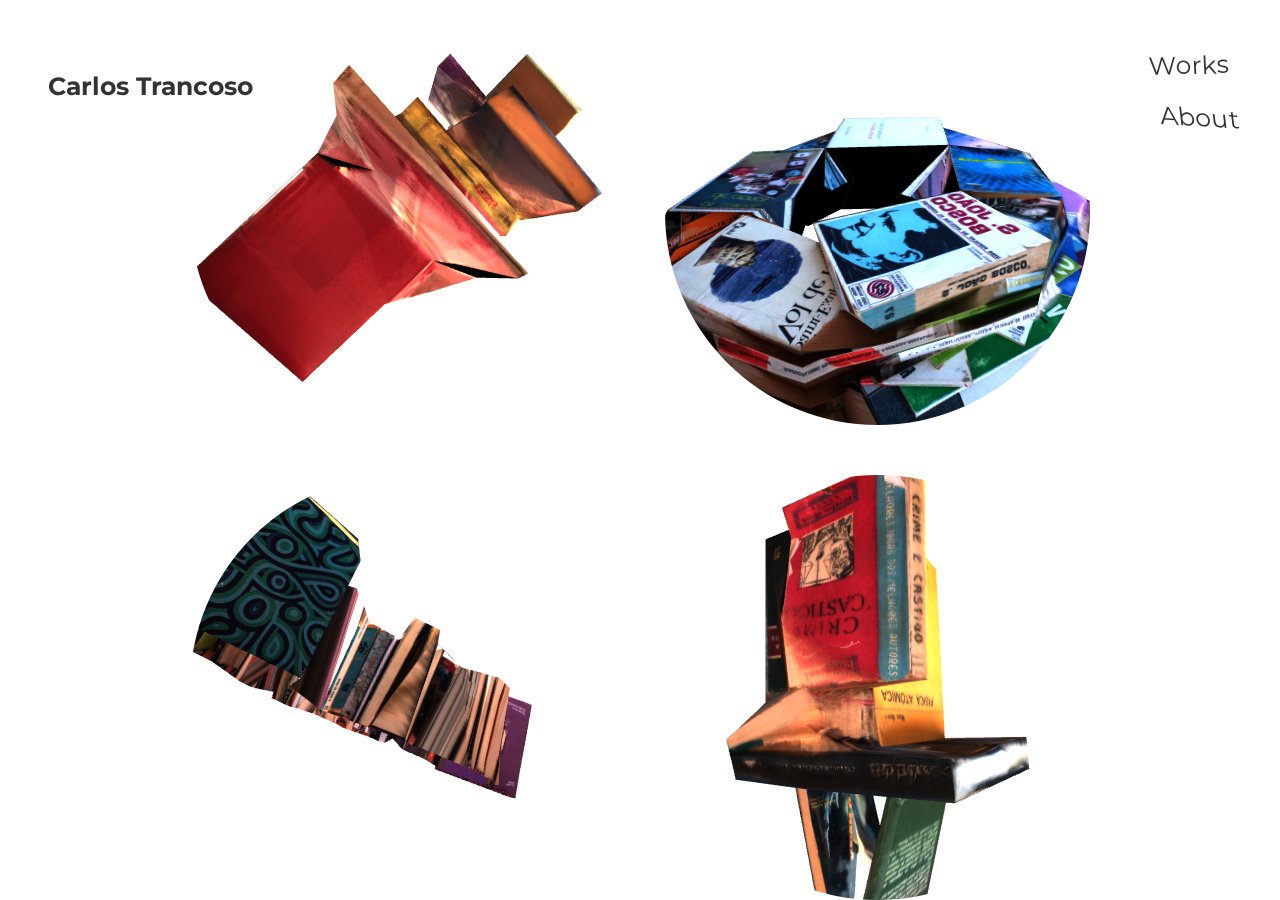
<file: index.html>
<!DOCTYPE html>
<html>
<head>
  <meta charset="UTF-8">
  <title>Carlos Trancoso</title>
  <!-- Add the Swiper CSS link here -->
  <link rel="stylesheet" href="https://cdn.jsdelivr.net/npm/swiper@10/swiper-bundle.min.css" />
  <link rel="stylesheet" href="css/styles.css">
</head>
<body>
  <div class="background-iframes">
    <div class="iframe-container">
      <iframe src="home_script\home_1.html" frameborder="0"></iframe>
    </div>
    <div class="iframe-container">
      <iframe src="home_script\home_2.html" frameborder="0"></iframe>
    </div>
    <div class="iframe-container">
      <iframe src="home_script\home_3.html" frameborder="0"></iframe>
    </div>
    <div class="iframe-container">
      <iframe src="home_script\home_4.html" frameborder="0"></iframe>
    </div>
  </div>

  <h1 class="name logo">Carlos Trancoso</h1>

  <div class="text-links">
    <a href="#" class="works-link">Works</a>
    <a href="#" class="about-link">About</a>
    <div class="works-container">
      <a href="#" class="projects" id="project1">How to build a telescope</a>
      <a href="#" class="projects" id="project2">Rise of Trivial</a>
      <a href="#" class="projects" id="project3">Glad I spent it with you</a>
      <a href="#" class="projects" id="project4">Narrow Slice</a>
      <a href="#" class="projects collaborations" id="project5">Collaborations</a>
    </div>
    
  </div>

  <div class="about-content" style="display: none;">
<!--     <div class="image-container">
      <img src="./content/jpg/Bio.jpg" alt="Bio Photo">
    </div> -->
    <div class="text-container">
      <strong>Carlos Trancoso</strong> is a Portuguese visual artist that works and lives in Porto.
        He uses the photographic gaze in a critical perspective on the way the human being relates to technology. His work aims to challenge established patterns of interaction and creation of images in contemporary society. Although he mainly uses fictional approaches, his work intermingles with a documental photography language, creating cameraless images, mixed media and computer generated images.
        He is a member of <a href="https://www.instagram.com/bardacoletivo/">Barda</a> colective and part of <a href="https://www.futures-photography.com/artists/carlos-trancoso">Futures Photography</a> platform as a selected artist by <a href="https://showcase.ciclo.art/en">Ci.Clo</a> and has recently exhibited at festivals such as <a href="https://photoalicante.com/">Photoalicante</a> in Spain, <a href="https://backlight.fi/">Backlight</a> in Finland, <a href="https://photopenup.com/">Photo Open Up</a> in Italy and <a href="https://bienaldamaia23.pt/">Bienal da Maia</a> and<a href="https://fest-amarante.com/"> f/est Amarante</a> in Portugal.
        <br>
        <br>
        <br>
        <h6><strong>Exhibitions and Awards</strong></h6>
        <h5>
        2024 Winner of ‘INTERGALACTICA’ open call with ‘How to build a telescope’. <br>  
        2024 Curator of ‘EX-ISTO’ collective exhibition in Arganil and Góis, Portugal. <br>    
        2024 ‘SUSTENTAR’ artistic residency with ‘Ci.Clo’ and Porto BioLab, Portugal (ongoing). <br>
        2024 Curator of ‘Busca pela identidade’ collective exhibition in Soito, Portugal. <br>
        2024 Curator of ‘Visões da Serra’ open air collective exhibition in Cepos, Portugal. <br>
        2024 ‘PopPorn’ in collaboration with Marco Duarte, presented in “A liberdade ainda não chega” exhibition in Espaço Mira, Porto, Portugal. <br>
        2024 ‘Narrow Slice’ featured in STET exhibition, Galeria Graça Brandão, Lisboa, Portugal. <br>
        2023 ‘How to build a telescope’ part of the exhibition “Too much of a good thing” in a ilha, XYZ Books, Lisboa, Portugal. <br>
        2023 ‘Junta Seca’ partially featured in “Pequenos Formatos” collective exhibition in Atelier Galeria FFAC, Porto, Portugal.<br>
        2023 ‘ANN’, ‘Backup’, ‘Persona’ and ‘Non-causes’ series from ‘Rise of trivial’ exhibited in Bienal da Maia 2023, Maia, Portugal<br>
        2023 ‘Inscription’ and ‘New Madia’ series from ‘Rise of trivial’ exhibited as the result of the Artistic Residency in Bienal da Maia 2023, Maia, Portugal<br>
        2023 ‘Glad I spent it with you’ selected for “Structures” collection of NFT’s from Unveil.<br>
        2023 ‘PopPorn’ in collaboration with Marco Duarte, presented in “Pantalla Completa” exhibition in El Local, Madrid, Spain.<br>
        2023 ‘Junta Seca’ partially featured in “Membrana” collective exhibition of Barda collective in ACERT Gallery, Tondela, Portugal.<br>
        2023 Curator of “Membrana” collective exhibition of Barda collective in ACERT Gallery, Tondela, Portugal.<br>
        2023 ‘Persona’ exhibited in Athens Digital Arts Festival 2023, Athens, Greece.<br>
        2023 ‘Narrow Slice’ featured online in L’Essenzial Studio Journal.<br>
        2022 ‘FUTURES talents’ selected artist by ‘Ci.Clo Bienal de Fotografia do Porto’.<br>
        2022 ‘How to build a telescope’ part of the exhibition “Io continuo a stupirmi” in Photo Open Up 2022, Padova, Italy.<br>
        2022 ‘Persona’ exhibition, Land, Porto, Portugal.<br>
        2022 ‘Junta seca’, exhibition with Ivan da Silva, Galeria Dentro, Porto, Portugal.<br>
        2022 ‘Persona’ series from ‘Rise of trivial’, part of the exhibition “Remapear as margens” in f/est Amarante 2022, Amarante, Portugal.<br>
        2021 ‘Vieses’ exhibition with Ivan da Silva for Bienal da Maia 2021, Maia, Portugal.<br>
        2020 ‘Antiversário’ exhibition with Ivan da Silva for Phlorysta 6th edition, Lisbon, Portugal.<br>
        2020 ‘ANN’ series from ‘Rise of trivial’, part of the main exhibition “Related Realities” in Backlight Photo Festival 2020, Tampere, Finland.<br>
        2020 ‘Vistas que estão para’, virtual exhibition in collaboration with Ivan da Silva, Galeria Dentro, Porto, Portugal.<br>
        2020 ‘Rise of trivial’, part of the exhibition “Después del documento” in Photoalicante 2020, Alicante, Spain.<br>
        2020 ‘Narrow Slice’, partially published in Scopio Viewfinder.<br>
        2019 ‘Glad I spent it with you’, exhibition at CCCedofeita, Porto, Portugal.<br>
        2019 Honorable Mention with ‘Narrow Slice’, “Photobook Contest Crossing Borders Shifting Boundaries: Territory”, Scopio.<br>
        2018 ‘Narrow Slice’ exhibited as part of collective exhibtion in IPCI, Porto, Portugal.<br>
      </h5>
      <br>
      <h6>Feel free to say hello:
        <a href="mailto:carlos.trancoso@gmail.com">carlos.trancoso@gmail.com</a></h6>
        <br>
      </div>
  </div>

  <div class="overlay-container" style="display: none;">
    <div class="overlay-content">
      <button class="close-button">&times;</button>
      <div class="slideshow"></div> <!-- Placeholder for the Swiper container -->
      <h2 class="project-title"></h2>
      <p class="project-description"></p> 
    </div>
  </div>

  <!-- Add the Swiper JS script here -->
  <script src="https://cdn.jsdelivr.net/npm/swiper@10/swiper-bundle.min.js"></script>
  <script src="./home_script/lib/dat.gui.min.js"></script>
  <script src="./js/scripts.js"></script>
</body>
</html>
</file>
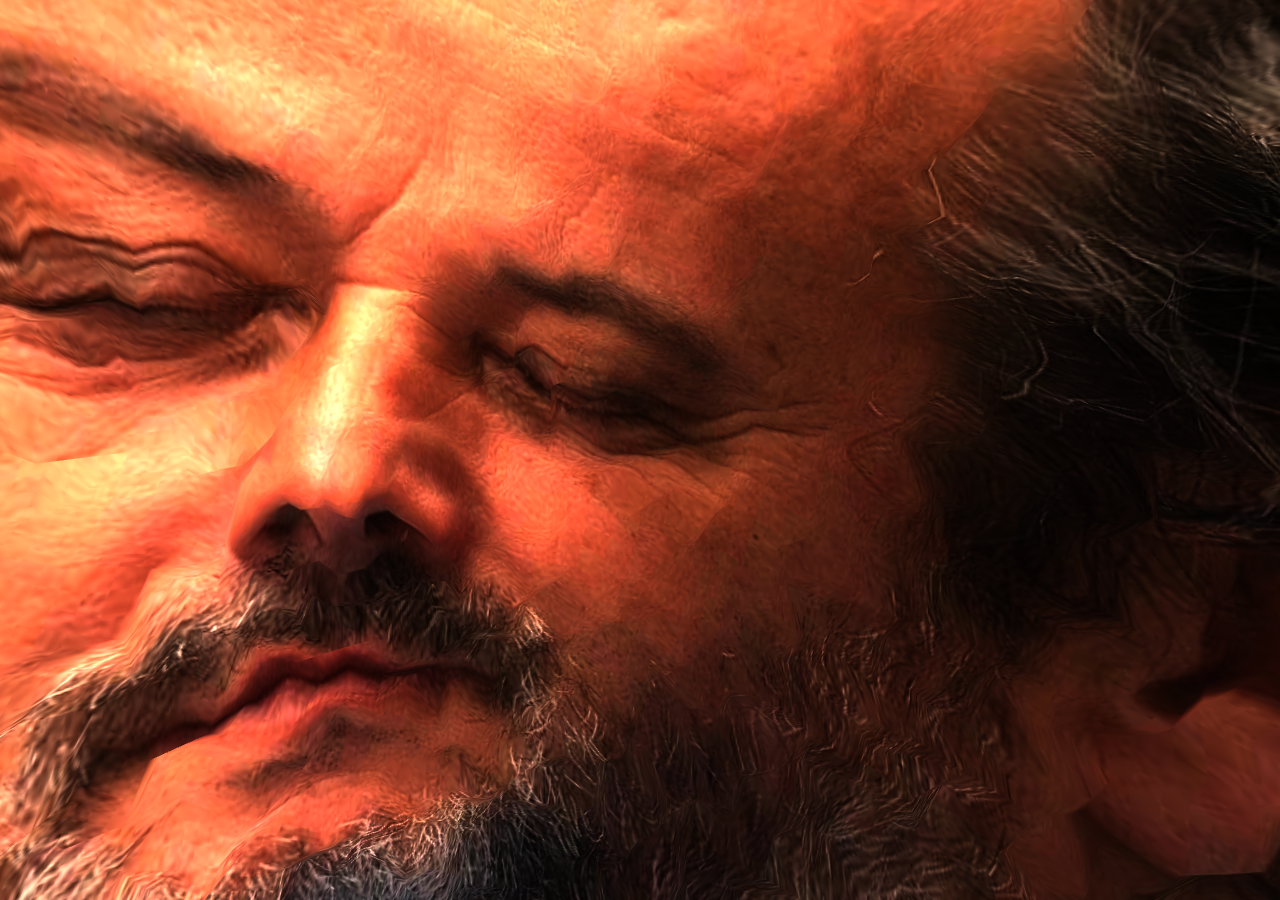
<file: home_script/home.html>
<!DOCTYPE html>
<html>
  <head>
    <title>Inscription</title>
    <meta charset="utf-8" />
    <meta name="viewport" content="width=device-width, user-scalable=no, minimum-scale=1.0, maximum-scale=1.0" />
    <style type="text/css">
      body {
        font-family: Monospace;
        background-color: transparent;
        margin: 0;
        padding: 0;
        overflow: hidden;
        cursor:grab;
      }

      body:active {
        cursor:grabbing;
      }

      #loading-screen {
        position: absolute;
        top: 0;
        left: 0;
        width: 100%;
        height: 100%;
        background-color: transparent;
        display: flex;
        justify-content: center;
        align-items: center;
        color: #fff;
        font-size: 24px;
      }
    </style>
  </head>

  <body>
    <div id="loading-screen">Loading...</div>
    <div id="container"></div>
    <script src="./lib/three.min.js"></script>
    <script src="./lib/gltf.loader.js"></script>
    <script src="./lib/TweenMax.min.js"></script>
    <script src="./lib/OrbitControls.js"></script>
    <script src="./lib/dat.gui.min.js"></script>
    <script src="./lib/Stats.min.js"></script>
    <script src="./dist/modifiers.min.js"></script>
    <script src="./js/tmm.js"></script>
    <script>
      var camera, scene, renderer, clock,stats;
      var modifier, mesh;
      var randomRotationX, randomRotationY, randomRotationZ;

      // Verificar se é um dispositivo móvel
      var isMobile = /Android|webOS|iPhone|iPad|iPod|BlackBerry|IEMobile|Opera Mini/i.test(navigator.userAgent);



      init();
      function init() {
        initScene();
        initLights();
        initMesh();
        initControls();
        animate();
        generateRandomRotations(); // Generate random rotations once at the start
      }

      function generateRandomRotations() {
  randomRotationX = (Math.random() - 0.5) * 0.007;
  randomRotationY = (Math.random() - 0.5) * 0.007;
  randomRotationZ = (Math.random() - 0.5) * 0.007;
}


      function initScene() {
        camera = new THREE.PerspectiveCamera(70, window.innerWidth / window.innerHeight, 1, 1000);
        camera.position.z = 90;
        scene = new THREE.Scene();
        // scene.fog = new THREE.Fog(0x000000, 300, 400);

        renderer = new THREE.WebGLRenderer({ alpha: true, antialias: true, precision: 'mediump' });
        renderer.setPixelRatio(window.devicePixelRatio);
        renderer.setSize(window.innerWidth, window.innerHeight);
        renderer.setClearColor( 0x000000, 0 );

        clock = new THREE.Clock();
        document.body.appendChild(renderer.domElement);
        window.addEventListener("resize", onWindowResize, false);
      }

      function initLights() {
        // var pointLight = new THREE.PointLight(0xffffff, 2, 1000, 1);
        // pointLight.position.set(0, 500, 500);
        // scene.add(pointLight);

        var ambient = new THREE.AmbientLight(0xffffff, 2.5);
        scene.add(ambient);

        // var light1 = new THREE.DirectionalLight(0xefefff, 1.5);
        // light1.position.set(1, 1, 1).normalize();
        // scene.add(light1);

        // var light2 = new THREE.DirectionalLight(0xffefef, 1.5);
        // light2.position.set(-1, -1, -1).normalize();
        // scene.add(light2);

  /* //luz ambiente

  const light = new THREE.AmbientLight( 0xffffff, 1 ); // soft white light
  scene.add( light );
  
  //luz vermelha
  {
    var color = 0xFF0000;
    var intensity = 4;
    var lightR = new THREE.DirectionalLight(color, intensity);
    lightR.position.set(5, 10, 10);
    scene.add(lightR);
    scene.add(lightR.target);
  }

    //luz azul
  {
    var color = 0x0000FF;
    var intensity = 5; 
    var lightB = new THREE.DirectionalLight(color, intensity);
    lightB.position.set(2, -5, 2);
    scene.add(lightB);
    scene.add(lightB.target);
  }

   
    //luz verde
    
  {
    var color = 0x00FF00;
    var intensity = 3;
    var lightG = new THREE.DirectionalLight(color, intensity);
    lightG.position.set(-10, 12, 2);
    scene.add(lightG);
    scene.add(lightG.target);
  } */
  
      }

      function initControls() {
        var cameraControls = new THREE.OrbitControls(camera, renderer.domElement);
        cameraControls.target.set(0, 0, 0);
        // Disable zoom
    cameraControls.enableZoom = false;
    cameraControls.enablePan = false;
      }

      function initMesh() {
  const loader = new THREE.GLTFLoader();
  loader.load("model/Busto_2.glb", function(gltf) {
    var material = new THREE.MeshPhongMaterial({
      color: 0xffffff,
      morphTargets: true,
      morphNormals: true,
      vertexColors: THREE.FaceColors
    });

    mesh = gltf.scene.children[0];
    
    mesh.material.side = THREE.DoubleSide;
    
    mesh.castShadow = false;
    mesh.receiveShadow = false;
    mesh.position.y = 0;
    mesh.rotation.y = 0;
    scene.add(mesh);

     // Verificar se é um dispositivo móvel antes de chamar addModifier
     if (!isMobile) {
      modifier = addModifier(mesh);
    }

    document.getElementById("loading-screen").style.display = "none";


    animate(); 
  });
}
      function animate() {
       

        if (mesh) {
    mesh.rotation.x += randomRotationX;
    mesh.rotation.y += randomRotationY;
    mesh.rotation.z += randomRotationZ;
  }
        requestAnimationFrame(animate);
        var delta = clock.getDelta();
        renderer.render(scene, camera);
        modifier && modifier.apply();
        
      }

      function onWindowResize() {
        renderer.setSize(window.innerWidth, window.innerHeight);
        camera.aspect = window.innerWidth / window.innerHeight;
        camera.updateProjectionMatrix();

        cameraControls.update();
      }
    </script>
  </body>
</html>
</file>
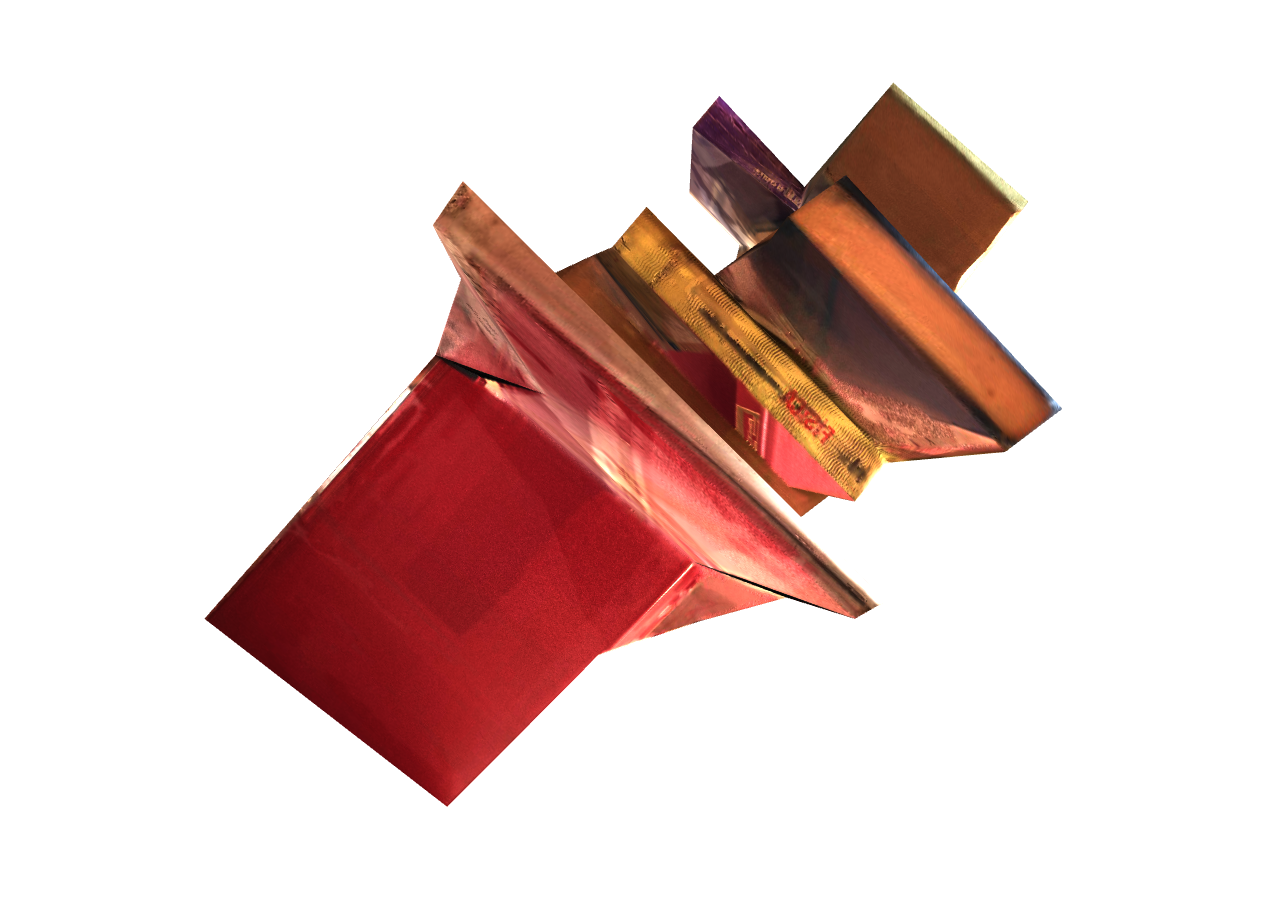
<file: home_script/home_1.html>
<!DOCTYPE html>
<html>
  <head>
    <title>Inscription</title>
    <meta charset="utf-8" />
    <meta name="viewport" content="width=device-width, user-scalable=no, minimum-scale=1.0, maximum-scale=1.0" />
    <style type="text/css">
      body {
        font-family: 'Montserrat', sans-serif;
        background-color: transparent;
        margin: 0;
        padding: 0;
        overflow: hidden;
        cursor:grab;
      }

      body:active {
        cursor:grabbing;
      }

      #loading-screen {
        position: absolute;
        top: 0;
        left: 0;
        width: 100%;
        height: 100%;
        background-color: transparent;
        display: flex;
        justify-content: center;
        align-items: center;
        color: #333;
        font-size: 24px;
      }
    </style>
  </head>

  <body>
    <div id="loading-screen">Loading...</div>
    <div id="container"></div>
    <script src="./lib/three.min.js"></script>
    <script src="./lib/gltf.loader.js"></script>
    <script src="./lib/TweenMax.min.js"></script>
    <script src="./lib/OrbitControls.js"></script>
    <script src="./lib/dat.gui.min.js"></script>
    <script src="./lib/Stats.min.js"></script>
    <script src="./dist/modifiers.min.js"></script>
    <script src="./js/tmm.js"></script>
    <script>
      var camera, scene, renderer, clock,stats;
      var modifier, mesh;
      var randomRotationX, randomRotationY, randomRotationZ;

      // Verificar se é um dispositivo móvel
      var isMobile = /Android|webOS|iPhone|iPad|iPod|BlackBerry|IEMobile|Opera Mini/i.test(navigator.userAgent);



      init();
      function init() {
        initScene();
        initLights();
        initMesh();
        initControls();
        animate();
        generateRandomRotations(); // Generate random rotations once at the start
      }

      function generateRandomRotations() {
  randomRotationX = (Math.random() - 0.5) * 0.005;
  randomRotationY = (Math.random() - 0.5) * 0.005;
  randomRotationZ = (Math.random() - 0.5) * 0.005;
}


      function initScene() {
        camera = new THREE.PerspectiveCamera(70, window.innerWidth / window.innerHeight, 1, 1000);
        camera.position.z = 90;
        scene = new THREE.Scene();
        // scene.fog = new THREE.Fog(0x000000, 300, 400);

        renderer = new THREE.WebGLRenderer({ alpha: true, antialias: true, precision: 'mediump' });
        renderer.setPixelRatio(window.devicePixelRatio);
        renderer.setSize(window.innerWidth, window.innerHeight);
        renderer.setClearColor( 0x000000, 0 );

        clock = new THREE.Clock();
        document.body.appendChild(renderer.domElement);
        window.addEventListener("resize", onWindowResize, false);
      }

      function initLights() {
        // var pointLight = new THREE.PointLight(0xffffff, 2, 1000, 1);
        // pointLight.position.set(0, 500, 500);
        // scene.add(pointLight);

        var ambient = new THREE.AmbientLight(0xffffff, 2.5);
        scene.add(ambient);

        // var light1 = new THREE.DirectionalLight(0xefefff, 1.5);
        // light1.position.set(1, 1, 1).normalize();
        // scene.add(light1);

        // var light2 = new THREE.DirectionalLight(0xffefef, 1.5);
        // light2.position.set(-1, -1, -1).normalize();
        // scene.add(light2);

  /* //luz ambiente

  const light = new THREE.AmbientLight( 0xffffff, 1 ); // soft white light
  scene.add( light );
  
  //luz vermelha
  {
    var color = 0xFF0000;
    var intensity = 4;
    var lightR = new THREE.DirectionalLight(color, intensity);
    lightR.position.set(5, 10, 10);
    scene.add(lightR);
    scene.add(lightR.target);
  }

    //luz azul
  {
    var color = 0x0000FF;
    var intensity = 5; 
    var lightB = new THREE.DirectionalLight(color, intensity);
    lightB.position.set(2, -5, 2);
    scene.add(lightB);
    scene.add(lightB.target);
  }

   
    //luz verde
    
  {
    var color = 0x00FF00;
    var intensity = 3;
    var lightG = new THREE.DirectionalLight(color, intensity);
    lightG.position.set(-10, 12, 2);
    scene.add(lightG);
    scene.add(lightG.target);
  } */
  
      }

      function initControls() {
        var cameraControls = new THREE.OrbitControls(camera, renderer.domElement);
        cameraControls.target.set(0, 0, 0);
        // Disable zoom
    cameraControls.enableZoom = false;
    cameraControls.enablePan = false;
      }

      function initMesh() {
  const loader = new THREE.GLTFLoader();
  loader.load("model/Non_Cause_1.glb", function(gltf) {
    var material = new THREE.MeshPhongMaterial({
      color: 0xffffff,
      morphTargets: true,
      morphNormals: true,
      vertexColors: THREE.FaceColors
    });

    mesh = gltf.scene.children[0];
    
    mesh.material.side = THREE.DoubleSide;
    
    mesh.castShadow = false;
    mesh.receiveShadow = false;
    mesh.position.y = 0;
    mesh.rotation.y = 0;
    scene.add(mesh);

     /* // Verificar se é um dispositivo móvel antes de chamar addModifier
     if (!isMobile) {
      modifier = addModifier(mesh);
    } */

    document.getElementById("loading-screen").style.display = "none";


    animate(); 
  });
}
      function animate() {
       

        if (mesh) {
    mesh.rotation.x += randomRotationX;
    mesh.rotation.y += randomRotationY;
    mesh.rotation.z += randomRotationZ;
  }
        requestAnimationFrame(animate);
        var delta = clock.getDelta();
        renderer.render(scene, camera);
        modifier && modifier.apply();
        
      }

      function onWindowResize() {
        renderer.setSize(window.innerWidth, window.innerHeight);
        camera.aspect = window.innerWidth / window.innerHeight;
        camera.updateProjectionMatrix();

        cameraControls.update();
      }
    </script>
  </body>
</html>
</file>
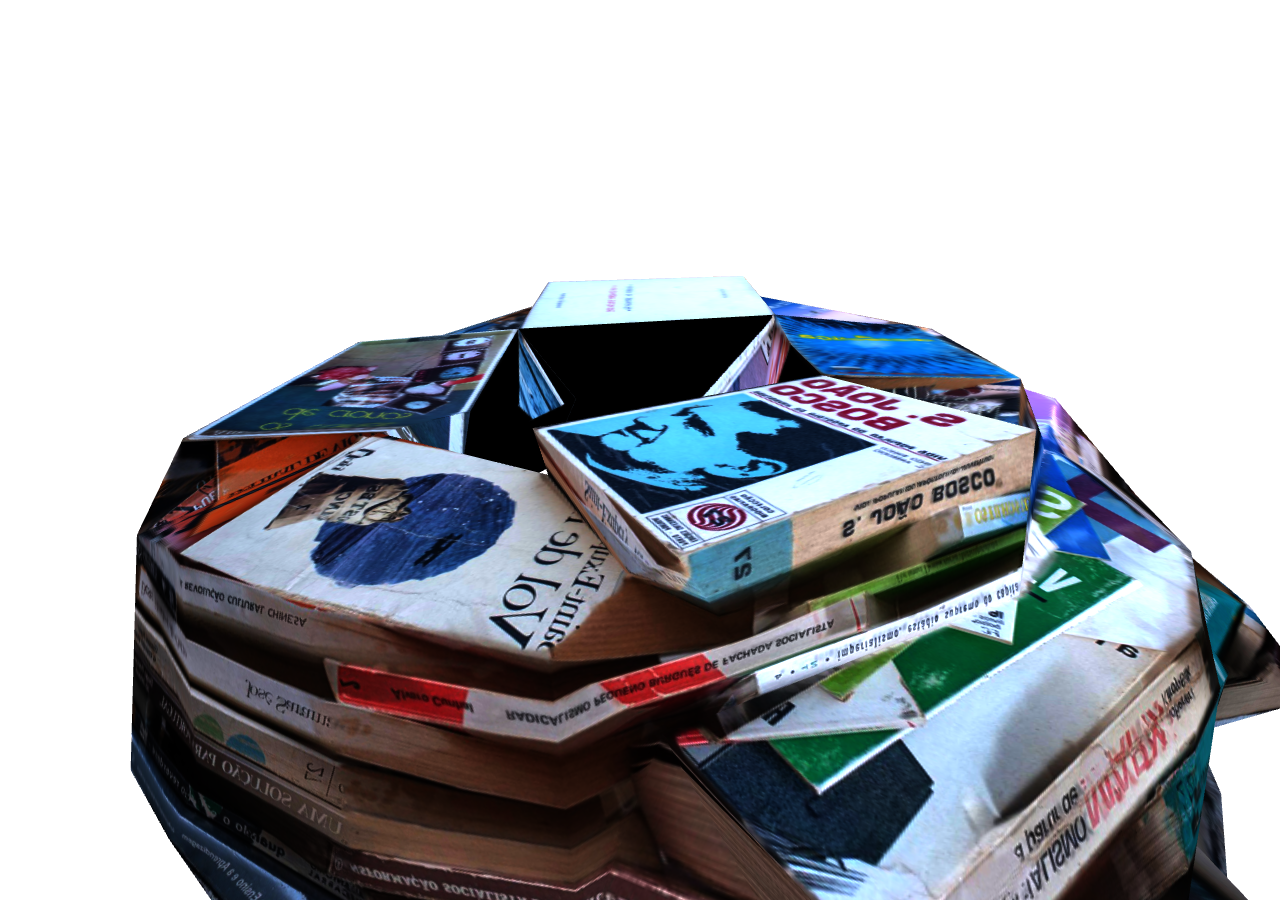
<file: home_script/home_2.html>
<!DOCTYPE html>
<html>
  <head>
    <title>Inscription</title>
    <meta charset="utf-8" />
    <meta name="viewport" content="width=device-width, user-scalable=no, minimum-scale=1.0, maximum-scale=1.0" />
   <style type="text/css">
      body {
        font-family: 'Montserrat', sans-serif;
        background-color: transparent;
        margin: 0;
        padding: 0;
        overflow: hidden;
        cursor:grab;
      }

      body:active {
        cursor:grabbing;
      }

      #loading-screen {
        position: absolute;
        top: 0;
        left: 0;
        width: 100%;
        height: 100%;
        background-color: transparent;
        display: flex;
        justify-content: center;
        align-items: center;
        color: #333;
        font-size: 24px;
      }
    </style>
  </head>

  <body>
    <div id="loading-screen">Loading...</div>
    <div id="container"></div>
    <script src="./lib/three.min.js"></script>
    <script src="./lib/gltf.loader.js"></script>
    <script src="./lib/TweenMax.min.js"></script>
    <script src="./lib/OrbitControls.js"></script>
    <script src="./lib/dat.gui.min.js"></script>
    <script src="./lib/Stats.min.js"></script>
    <script src="./dist/modifiers.min.js"></script>
    <script src="./js/tmm.js"></script>
    <script>
      var camera, scene, renderer, clock,stats;
      var modifier, mesh;
      var randomRotationX, randomRotationY, randomRotationZ;

      // Verificar se é um dispositivo móvel
      var isMobile = /Android|webOS|iPhone|iPad|iPod|BlackBerry|IEMobile|Opera Mini/i.test(navigator.userAgent);



      init();
      function init() {
        initScene();
        initLights();
        initMesh();
        initControls();
        animate();
        generateRandomRotations(); // Generate random rotations once at the start
      }

      function generateRandomRotations() {
  randomRotationX = (Math.random() - 0.5) * 0.005;
  randomRotationY = (Math.random() - 0.5) * 0.005;
  randomRotationZ = (Math.random() - 0.5) * 0.005;
}


      function initScene() {
        camera = new THREE.PerspectiveCamera(70, window.innerWidth / window.innerHeight, 1, 1000);
        camera.position.z = 90;
        scene = new THREE.Scene();
        // scene.fog = new THREE.Fog(0x000000, 300, 400);

        renderer = new THREE.WebGLRenderer({ alpha: true, antialias: true, precision: 'mediump' });
        renderer.setPixelRatio(window.devicePixelRatio);
        renderer.setSize(window.innerWidth, window.innerHeight);
        renderer.setClearColor( 0x000000, 0 );

        clock = new THREE.Clock();
        document.body.appendChild(renderer.domElement);
        window.addEventListener("resize", onWindowResize, false);
      }

      function initLights() {
        // var pointLight = new THREE.PointLight(0xffffff, 2, 1000, 1);
        // pointLight.position.set(0, 500, 500);
        // scene.add(pointLight);

        var ambient = new THREE.AmbientLight(0xffffff, 2.5);
        scene.add(ambient);

        // var light1 = new THREE.DirectionalLight(0xefefff, 1.5);
        // light1.position.set(1, 1, 1).normalize();
        // scene.add(light1);

        // var light2 = new THREE.DirectionalLight(0xffefef, 1.5);
        // light2.position.set(-1, -1, -1).normalize();
        // scene.add(light2);

  /* //luz ambiente

  const light = new THREE.AmbientLight( 0xffffff, 1 ); // soft white light
  scene.add( light );
  
  //luz vermelha
  {
    var color = 0xFF0000;
    var intensity = 4;
    var lightR = new THREE.DirectionalLight(color, intensity);
    lightR.position.set(5, 10, 10);
    scene.add(lightR);
    scene.add(lightR.target);
  }

    //luz azul
  {
    var color = 0x0000FF;
    var intensity = 5; 
    var lightB = new THREE.DirectionalLight(color, intensity);
    lightB.position.set(2, -5, 2);
    scene.add(lightB);
    scene.add(lightB.target);
  }

   
    //luz verde
    
  {
    var color = 0x00FF00;
    var intensity = 3;
    var lightG = new THREE.DirectionalLight(color, intensity);
    lightG.position.set(-10, 12, 2);
    scene.add(lightG);
    scene.add(lightG.target);
  } */
  
      }

      function initControls() {
        var cameraControls = new THREE.OrbitControls(camera, renderer.domElement);
        cameraControls.target.set(0, 0, 0);
        // Disable zoom
    cameraControls.enableZoom = false;
    cameraControls.enablePan = false;
      }

      function initMesh() {
  const loader = new THREE.GLTFLoader();
  loader.load("model/Non_Cause_2.glb", function(gltf) {
    var material = new THREE.MeshPhongMaterial({
      color: 0xffffff,
      morphTargets: true,
      morphNormals: true,
      vertexColors: THREE.FaceColors
    });

    mesh = gltf.scene.children[0];
    
    mesh.material.side = THREE.DoubleSide;
    
    mesh.castShadow = false;
    mesh.receiveShadow = false;
    mesh.position.y = 0;
    mesh.rotation.y = 0;
    scene.add(mesh);

   /*   // Verificar se é um dispositivo móvel antes de chamar addModifier
     if (!isMobile) {
      modifier = addModifier(mesh);
    } */

    document.getElementById("loading-screen").style.display = "none";


    animate(); 
  });
}
      function animate() {
       

        if (mesh) {
    mesh.rotation.x += randomRotationX;
    mesh.rotation.y += randomRotationY;
    mesh.rotation.z += randomRotationZ;
  }
        requestAnimationFrame(animate);
        var delta = clock.getDelta();
        renderer.render(scene, camera);
        modifier && modifier.apply();
        
      }

      function onWindowResize() {
        renderer.setSize(window.innerWidth, window.innerHeight);
        camera.aspect = window.innerWidth / window.innerHeight;
        camera.updateProjectionMatrix();

        cameraControls.update();
      }
    </script>
  </body>
</html>
</file>
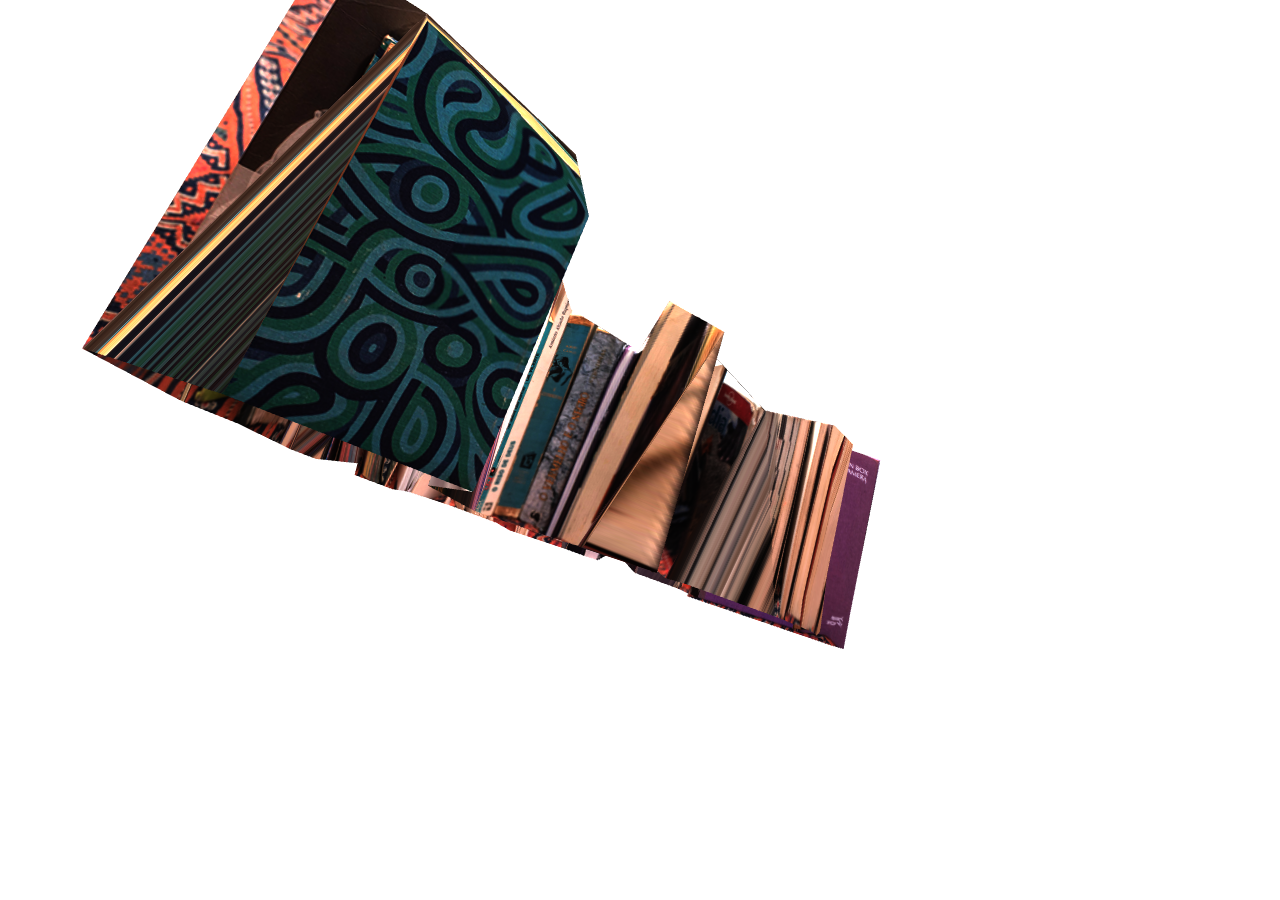
<file: home_script/home_3.html>
<!DOCTYPE html>
<html>
  <head>
    <title>Inscription</title>
    <meta charset="utf-8" />
    <meta name="viewport" content="width=device-width, user-scalable=no, minimum-scale=1.0, maximum-scale=1.0" />
    <style type="text/css">
      body {
        font-family: 'Montserrat', sans-serif;
        background-color: transparent;
        margin: 0;
        padding: 0;
        overflow: hidden;
        cursor:grab;
      }

      body:active {
        cursor:grabbing;
      }

      #loading-screen {
        position: absolute;
        top: 0;
        left: 0;
        width: 100%;
        height: 100%;
        background-color: transparent;
        display: flex;
        justify-content: center;
        align-items: center;
        color: #333;
        font-size: 24px;
      }
    </style>
  </head>

  <body>
    <div id="loading-screen">Loading...</div>
    <div id="container"></div>
    <script src="./lib/three.min.js"></script>
    <script src="./lib/gltf.loader.js"></script>
    <script src="./lib/TweenMax.min.js"></script>
    <script src="./lib/OrbitControls.js"></script>
    <script src="./lib/dat.gui.min.js"></script>
    <script src="./lib/Stats.min.js"></script>
    <script src="./dist/modifiers.min.js"></script>
    <script src="./js/tmm.js"></script>
    <script>
      var camera, scene, renderer, clock,stats;
      var modifier, mesh;
      var randomRotationX, randomRotationY, randomRotationZ;

      // Verificar se é um dispositivo móvel
      var isMobile = /Android|webOS|iPhone|iPad|iPod|BlackBerry|IEMobile|Opera Mini/i.test(navigator.userAgent);



      init();
      function init() {
        initScene();
        initLights();
        initMesh();
        initControls();
        animate();
        generateRandomRotations(); // Generate random rotations once at the start
      }

      function generateRandomRotations() {
  randomRotationX = (Math.random() - 0.5) * 0.005;
  randomRotationY = (Math.random() - 0.5) * 0.005;
  randomRotationZ = (Math.random() - 0.5) * 0.005;
}


      function initScene() {
        camera = new THREE.PerspectiveCamera(70, window.innerWidth / window.innerHeight, 1, 1000);
        camera.position.z = 90;
        scene = new THREE.Scene();
        // scene.fog = new THREE.Fog(0x000000, 300, 400);

        renderer = new THREE.WebGLRenderer({ alpha: true, antialias: true, precision: 'mediump' });
        renderer.setPixelRatio(window.devicePixelRatio);
        renderer.setSize(window.innerWidth, window.innerHeight);
        renderer.setClearColor( 0x000000, 0 );

        clock = new THREE.Clock();
        document.body.appendChild(renderer.domElement);
        window.addEventListener("resize", onWindowResize, false);
      }

      function initLights() {
        // var pointLight = new THREE.PointLight(0xffffff, 2, 1000, 1);
        // pointLight.position.set(0, 500, 500);
        // scene.add(pointLight);

        var ambient = new THREE.AmbientLight(0xffffff, 2.5);
        scene.add(ambient);

        // var light1 = new THREE.DirectionalLight(0xefefff, 1.5);
        // light1.position.set(1, 1, 1).normalize();
        // scene.add(light1);

        // var light2 = new THREE.DirectionalLight(0xffefef, 1.5);
        // light2.position.set(-1, -1, -1).normalize();
        // scene.add(light2);

  /* //luz ambiente

  const light = new THREE.AmbientLight( 0xffffff, 1 ); // soft white light
  scene.add( light );
  
  //luz vermelha
  {
    var color = 0xFF0000;
    var intensity = 4;
    var lightR = new THREE.DirectionalLight(color, intensity);
    lightR.position.set(5, 10, 10);
    scene.add(lightR);
    scene.add(lightR.target);
  }

    //luz azul
  {
    var color = 0x0000FF;
    var intensity = 5; 
    var lightB = new THREE.DirectionalLight(color, intensity);
    lightB.position.set(2, -5, 2);
    scene.add(lightB);
    scene.add(lightB.target);
  }

   
    //luz verde
    
  {
    var color = 0x00FF00;
    var intensity = 3;
    var lightG = new THREE.DirectionalLight(color, intensity);
    lightG.position.set(-10, 12, 2);
    scene.add(lightG);
    scene.add(lightG.target);
  } */
  
      }

      function initControls() {
        var cameraControls = new THREE.OrbitControls(camera, renderer.domElement);
        cameraControls.target.set(0, 0, 0);
        // Disable zoom
    cameraControls.enableZoom = false;
    cameraControls.enablePan = false;
      }

      function initMesh() {
  const loader = new THREE.GLTFLoader();
  loader.load("model/Non_Cause_3.glb", function(gltf) {
    var material = new THREE.MeshPhongMaterial({
      color: 0xffffff,
      morphTargets: true,
      morphNormals: true,
      vertexColors: THREE.FaceColors
    });

    mesh = gltf.scene.children[0];
    
    mesh.material.side = THREE.DoubleSide;
    
    mesh.castShadow = false;
    mesh.receiveShadow = false;
    mesh.position.y = 0;
    mesh.rotation.y = 0;
    scene.add(mesh);

  /*    // Verificar se é um dispositivo móvel antes de chamar addModifier
     if (!isMobile) {
      modifier = addModifier(mesh);
    }
 */
    document.getElementById("loading-screen").style.display = "none";


    animate(); 
  });
}
      function animate() {
       

        if (mesh) {
    mesh.rotation.x += randomRotationX;
    mesh.rotation.y += randomRotationY;
    mesh.rotation.z += randomRotationZ;
  }
        requestAnimationFrame(animate);
        var delta = clock.getDelta();
        renderer.render(scene, camera);
        modifier && modifier.apply();
        
      }

      function onWindowResize() {
        renderer.setSize(window.innerWidth, window.innerHeight);
        camera.aspect = window.innerWidth / window.innerHeight;
        camera.updateProjectionMatrix();

        cameraControls.update();
      }
    </script>
  </body>
</html>
</file>
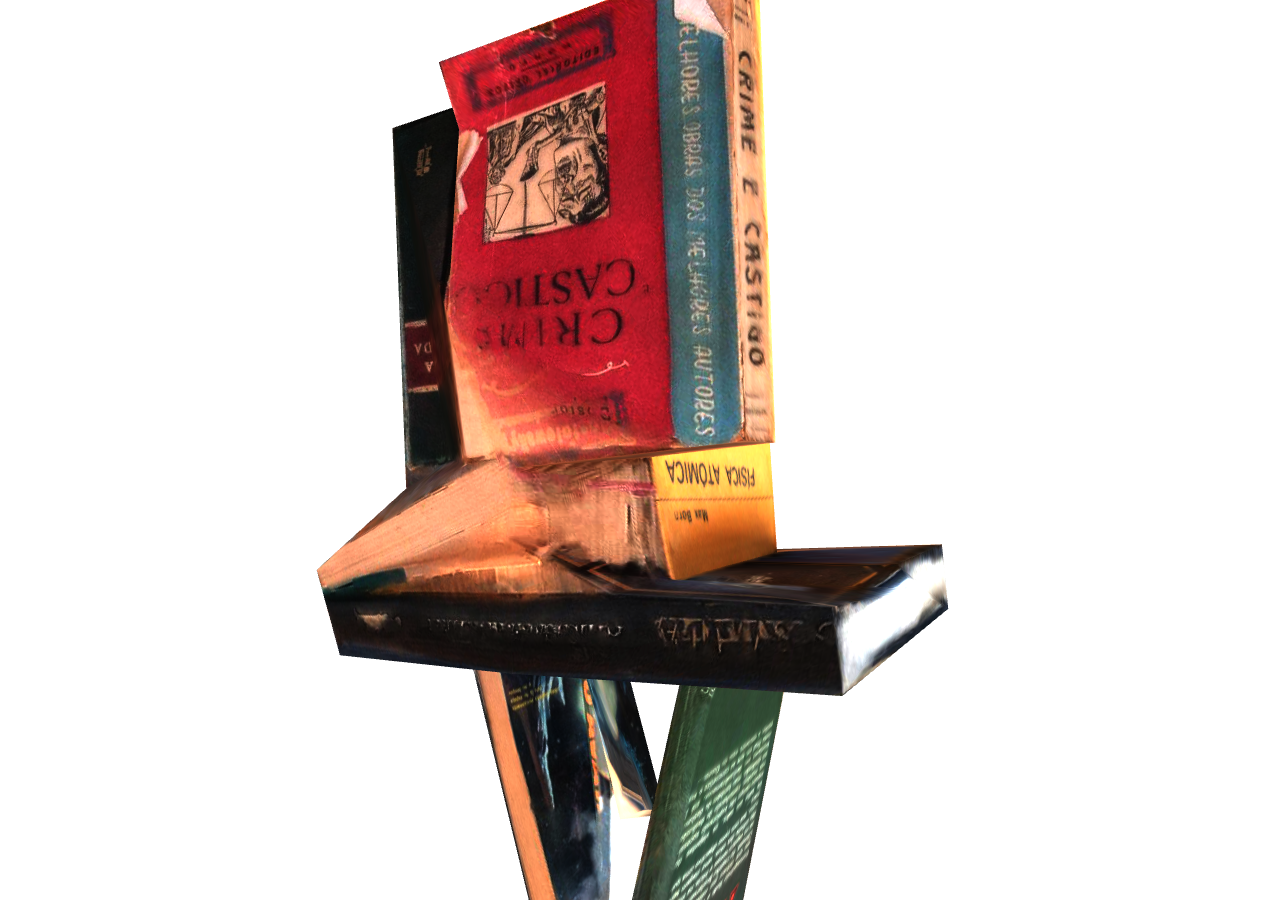
<file: home_script/home_4.html>
<!DOCTYPE html>
<html>
  <head>
    <title>Inscription</title>
    <meta charset="utf-8" />
    <meta name="viewport" content="width=device-width, user-scalable=no, minimum-scale=1.0, maximum-scale=1.0" />
   <style type="text/css">
      body {
        font-family: 'Montserrat', sans-serif;
        background-color: transparent;
        margin: 0;
        padding: 0;
        overflow: hidden;
        cursor:grab;
      }

      body:active {
        cursor:grabbing;
      }

      #loading-screen {
        position: absolute;
        top: 0;
        left: 0;
        width: 100%;
        height: 100%;
        background-color: transparent;
        display: flex;
        justify-content: center;
        align-items: center;
        color: #333;
        font-size: 24px;
      }
    </style>
  </head>

  <body>
    <div id="loading-screen">Loading...</div>
    <div id="container"></div>
    <script src="./lib/three.min.js"></script>
    <script src="./lib/gltf.loader.js"></script>
    <script src="./lib/TweenMax.min.js"></script>
    <script src="./lib/OrbitControls.js"></script>
    <script src="./lib/dat.gui.min.js"></script>
    <script src="./lib/Stats.min.js"></script>
    <script src="./dist/modifiers.min.js"></script>
    <script src="./js/tmm.js"></script>
    <script>
      var camera, scene, renderer, clock,stats;
      var modifier, mesh;
      var randomRotationX, randomRotationY, randomRotationZ;

      // Verificar se é um dispositivo móvel
      var isMobile = /Android|webOS|iPhone|iPad|iPod|BlackBerry|IEMobile|Opera Mini/i.test(navigator.userAgent);



      init();
      function init() {
        initScene();
        initLights();
        initMesh();
        initControls();
        animate();
        generateRandomRotations(); // Generate random rotations once at the start
      }

      function generateRandomRotations() {
  randomRotationX = (Math.random() - 0.5) * 0.005;
  randomRotationY = (Math.random() - 0.5) * 0.005;
  randomRotationZ = (Math.random() - 0.5) * 0.005;
}


      function initScene() {
        camera = new THREE.PerspectiveCamera(70, window.innerWidth / window.innerHeight, 1, 1000);
        camera.position.z = 90;
        scene = new THREE.Scene();
        // scene.fog = new THREE.Fog(0x000000, 300, 400);

        renderer = new THREE.WebGLRenderer({ alpha: true, antialias: true, precision: 'mediump' });
        renderer.setPixelRatio(window.devicePixelRatio);
        renderer.setSize(window.innerWidth, window.innerHeight);
        renderer.setClearColor( 0x000000, 0 );

        clock = new THREE.Clock();
        document.body.appendChild(renderer.domElement);
        window.addEventListener("resize", onWindowResize, false);
      }

      function initLights() {
        // var pointLight = new THREE.PointLight(0xffffff, 2, 1000, 1);
        // pointLight.position.set(0, 500, 500);
        // scene.add(pointLight);

        var ambient = new THREE.AmbientLight(0xffffff, 2.5);
        scene.add(ambient);

        // var light1 = new THREE.DirectionalLight(0xefefff, 1.5);
        // light1.position.set(1, 1, 1).normalize();
        // scene.add(light1);

        // var light2 = new THREE.DirectionalLight(0xffefef, 1.5);
        // light2.position.set(-1, -1, -1).normalize();
        // scene.add(light2);

  /* //luz ambiente

  const light = new THREE.AmbientLight( 0xffffff, 1 ); // soft white light
  scene.add( light );
  
  //luz vermelha
  {
    var color = 0xFF0000;
    var intensity = 4;
    var lightR = new THREE.DirectionalLight(color, intensity);
    lightR.position.set(5, 10, 10);
    scene.add(lightR);
    scene.add(lightR.target);
  }

    //luz azul
  {
    var color = 0x0000FF;
    var intensity = 5; 
    var lightB = new THREE.DirectionalLight(color, intensity);
    lightB.position.set(2, -5, 2);
    scene.add(lightB);
    scene.add(lightB.target);
  }

   
    //luz verde
    
  {
    var color = 0x00FF00;
    var intensity = 3;
    var lightG = new THREE.DirectionalLight(color, intensity);
    lightG.position.set(-10, 12, 2);
    scene.add(lightG);
    scene.add(lightG.target);
  } */
  
      }

      function initControls() {
        var cameraControls = new THREE.OrbitControls(camera, renderer.domElement);
        cameraControls.target.set(0, 0, 0);
        // Disable zoom
    cameraControls.enableZoom = false;
    cameraControls.enablePan = false;
      }

      function initMesh() {
  const loader = new THREE.GLTFLoader();
  loader.load("model/Non_Cause_4.glb", function(gltf) {
    var material = new THREE.MeshPhongMaterial({
      color: 0xffffff,
      morphTargets: true,
      morphNormals: true,
      vertexColors: THREE.FaceColors
    });

    mesh = gltf.scene.children[0];
    
    mesh.material.side = THREE.DoubleSide;
    
    mesh.castShadow = false;
    mesh.receiveShadow = false;
    mesh.position.y = 0;
    mesh.rotation.y = 0;
    scene.add(mesh);

/*      // Verificar se é um dispositivo móvel antes de chamar addModifier
     if (!isMobile) {
      modifier = addModifier(mesh);
    }
 */
    document.getElementById("loading-screen").style.display = "none";


    animate(); 
  });
}
      function animate() {
       

        if (mesh) {
    mesh.rotation.x += randomRotationX;
    mesh.rotation.y += randomRotationY;
    mesh.rotation.z += randomRotationZ;
  }
        requestAnimationFrame(animate);
        var delta = clock.getDelta();
        renderer.render(scene, camera);
        modifier && modifier.apply();
        
      }

      function onWindowResize() {
        renderer.setSize(window.innerWidth, window.innerHeight);
        camera.aspect = window.innerWidth / window.innerHeight;
        camera.updateProjectionMatrix();

        cameraControls.update();
      }
    </script>
  </body>
</html>
</file>
<file: css/styles.css>
@import url('https://fonts.googleapis.com/css2?family=Montserrat:wght@500&display=swap');

body {
  font-family: 'Montserrat', sans-serif;
  line-height: 1.5;
  overflow: hidden;
  margin: 0;
  padding: 0;
  animation: backgroundTransition 60s infinite alternate;
}

hr {
  border: none;
  border-top: 2px solid #000000;
  margin: 50px;
}

@keyframes backgroundTransition {
  0% {
    background-color: #f9be13;
  }
  50% {
    background-color: #bff09e;
  }
  75% {
    background-color: #45a6d8;
  }
  100% {
    background-color: #f9be13;
  }
}

h1.logo {
  position: fixed;
  top: 5%;
  left: 4%;
  transform-origin: top left;
  font-size: 25px;
  color: #333;
  transition: transform 0.5s ease;
}

h1.logo a {
  cursor: default;
}

.background-iframes {
  display: grid;
  grid-template-columns: repeat(2, 1fr);
  gap: 50px; /* Adjust the gap as needed */
  position: fixed;
  top: 50%;
  left: 50%;
  transform: translate(-50%, -50%);
  width: 80vw; /* Set the width as needed */
  height: 80vw; /* Set the height to match the width for a square */
  max-width: 900px; /* Set a max-width if necessary */
  max-height: 900px; /* Set a max-height if necessary */
}

.iframe-container {
  width: 100%; /* Adjusted to 100% to cover the entire width of the parent */
  height: 100%; /* Set to 50% to maintain the aspect ratio */
  position: relative;
  overflow: hidden;
}

.iframe-container iframe {
  width: 100%;
  height: 100%; /* Set to 100% to cover the entire height of the parent */
  border: none;
   border-radius: 50%; 
}


.text-links {
  position: fixed;
  top: 40px;
  right: 50px;
  text-align: center;
  z-index: 2;
}

.text-links a {
  display: block;
  color: #333;
  text-decoration: none;
  margin-bottom: 10px;
  transform-origin: top right;
  font-size: 25px;
}

.works-container {
  position: fixed;
  top: 50%;
  left: 50%;
  transform: translate(-50%, -60%);
  visibility: hidden;
}

.projects {
  position: relative;
  display: inline-block;
  color: #333;
  text-decoration: none;
  transition: background-color 0.15s ease-in-out;
  background-color: #ff9fc7;
  border: 2px solid black;
  width: 120vw;
  margin: 1vh;
}

.projects:hover {
  background-color: rgba(255, 255, 255, 0.2);
}

.collaborations {
  background-color: rgba(255, 255, 255, 0.2);
}

.collaborations:hover {
  background-color: #ff9fc7;
}

.overlay-container {
  display: none;
  position: fixed;
  top: 50%;
  left: 50%;
  transform: translate(-50%, -50%);
  background-color: white;
  z-index: 999;
  overflow-x: hidden;
}

.overlay-content {
  position: relative;
  width: 80vw;
  height: 95vh;
  background-color: white;
  border: 2px solid #000;
  text-align: center;
  overflow-x: hidden;
  overflow-y: auto;
}

.close-button {
  width: 30px;
  height: 30px;
  background-color: black;
  color: white;
  font-size: 30px;
  font-weight: 50;
  display: flex;
  justify-content: center;
  align-items: center;
  cursor: pointer;
  position: fixed;
  border: none;
  top: 0px;
  right: 0px;
  z-index: 999;
}

.project-title {
  font-size: 24px;
  margin-bottom: 10px;
  margin: 50px;
  text-align: left;
}

.project-description {
  margin: 50px;
  font-size: 20px;
  line-height: 1.5;
  text-align: left;
}

.slideshow {
  margin: 40px;
}

.swiper-zoom-container>canvas,
.swiper-zoom-container>img,
.swiper-zoom-container>svg {
  max-height: 600px;
}

.swiper-container {
  position: relative;
}

:root {
  --swiper-navigation-color: rgb(192, 192, 192);
}

.swiper-button-next:hover,
.swiper-button-prev:hover {
  color: black;
}

.swiper-pagination-bullet-active {
  background-color: black;
}

.logo {
  cursor: pointer;
}

.about-content {
  color: #161616;
  display: none;
  margin-top: 30vh;
  margin-left: 5%;
  overflow-y: auto;
  max-height: calc(70vh - 30px);
}

.container {
  display: flex;
  align-items: center;
  justify-content: center;
}

.image-container {
  margin-right: 40px;
}

.image-container img {
  max-width: 500px;
}

.text-container {
  max-width: 70vw;
}

.text-container h5 {
  font-size: 11px;
  font-weight: 400;
  line-height: 2;
}

.text-container h6 {
  font-size: 15px;
  font-weight: 400;
  line-height: 1.5;
  cursor: default;
}

.text-container a {
  font-weight: 700;
  color: black;
  text-decoration: none;
}

.text-container a:hover {
  background-color: yellow;
}

.overlay-content::-webkit-scrollbar {
  width: 3px;
}

.overlay-content::-webkit-scrollbar-thumb {
  background-color: black;
}

.overlay-content::-webkit-scrollbar-button {
  display: none;
}

.overlay-content::-webkit-scrollbar-track {
  background-color: transparent;
}

.about-content::-webkit-scrollbar {
  width: 4px;
}

.about-content::-webkit-scrollbar-thumb {
  background-color: black;
}

.about-content::-webkit-scrollbar-button {
  display: none;
}

.about-content::-webkit-scrollbar-track {
  background-color: transparent;
}

@media screen and (max-width: 1000px) {
/*   .iframe-container {
    width: 90vw;
    height: 90vw;
    max-width: none;
    max-height: none;
  } */

  h1.logo {
    top: 2%;
    left: 5%;
    font-size: 35px;
  }

  .text-links {
    top: 50px;
    right: 70px;
  }

  .about-content {
    margin-top: 20vh;
    max-height: calc(80vh - 250px);
  }

  .text-container h6 {
    max-width: 500px;
    font-weight: 400;
    line-height: 1.2;
    cursor: default;
  }

  .image-container {
    margin-right: 20px;
  }

  .swiper-zoom-container>canvas,
  .swiper-zoom-container>img,
  .swiper-zoom-container>svg {
    max-height: 700px;
  }

  .overlay-content {
    width: 92vw;
    height: 70vh;
    border: 4px solid #000;
  }

  .project-title {
    font-size: 40px;
  }

  .project-description {
    font-size: 25px;
  }

  .close-button {
    width: 60px;
    height: 60px;
    font-size: 60px;
  }

  .swiper-pagination-fraction {
    font-size: 20px;
  }
}

@media screen and (max-height: 750px) {
  h1.logo {
    top: 1%;
    left: 5%;
    font-size: 25px;
  }

  .text-links a {
    font-size: 20px;
  }

  .swiper-zoom-container>canvas,
  .swiper-zoom-container>img,
  .swiper-zoom-container>svg {
    max-width: 400px;
  }

  .image-container img {
    max-width: 400px;
  }
  
  .background-iframes {
    gap: 20px; /* Adjust the gap as needed */
    width: 50vw; /* Set the width as needed */
    height: 50vw; /* Set the height to match the width for a square */
    max-width: 600px; /* Set a max-width if necessary */
    max-height: 600px; /* Set a max-height if necessary */
  }
   
}
</file>
